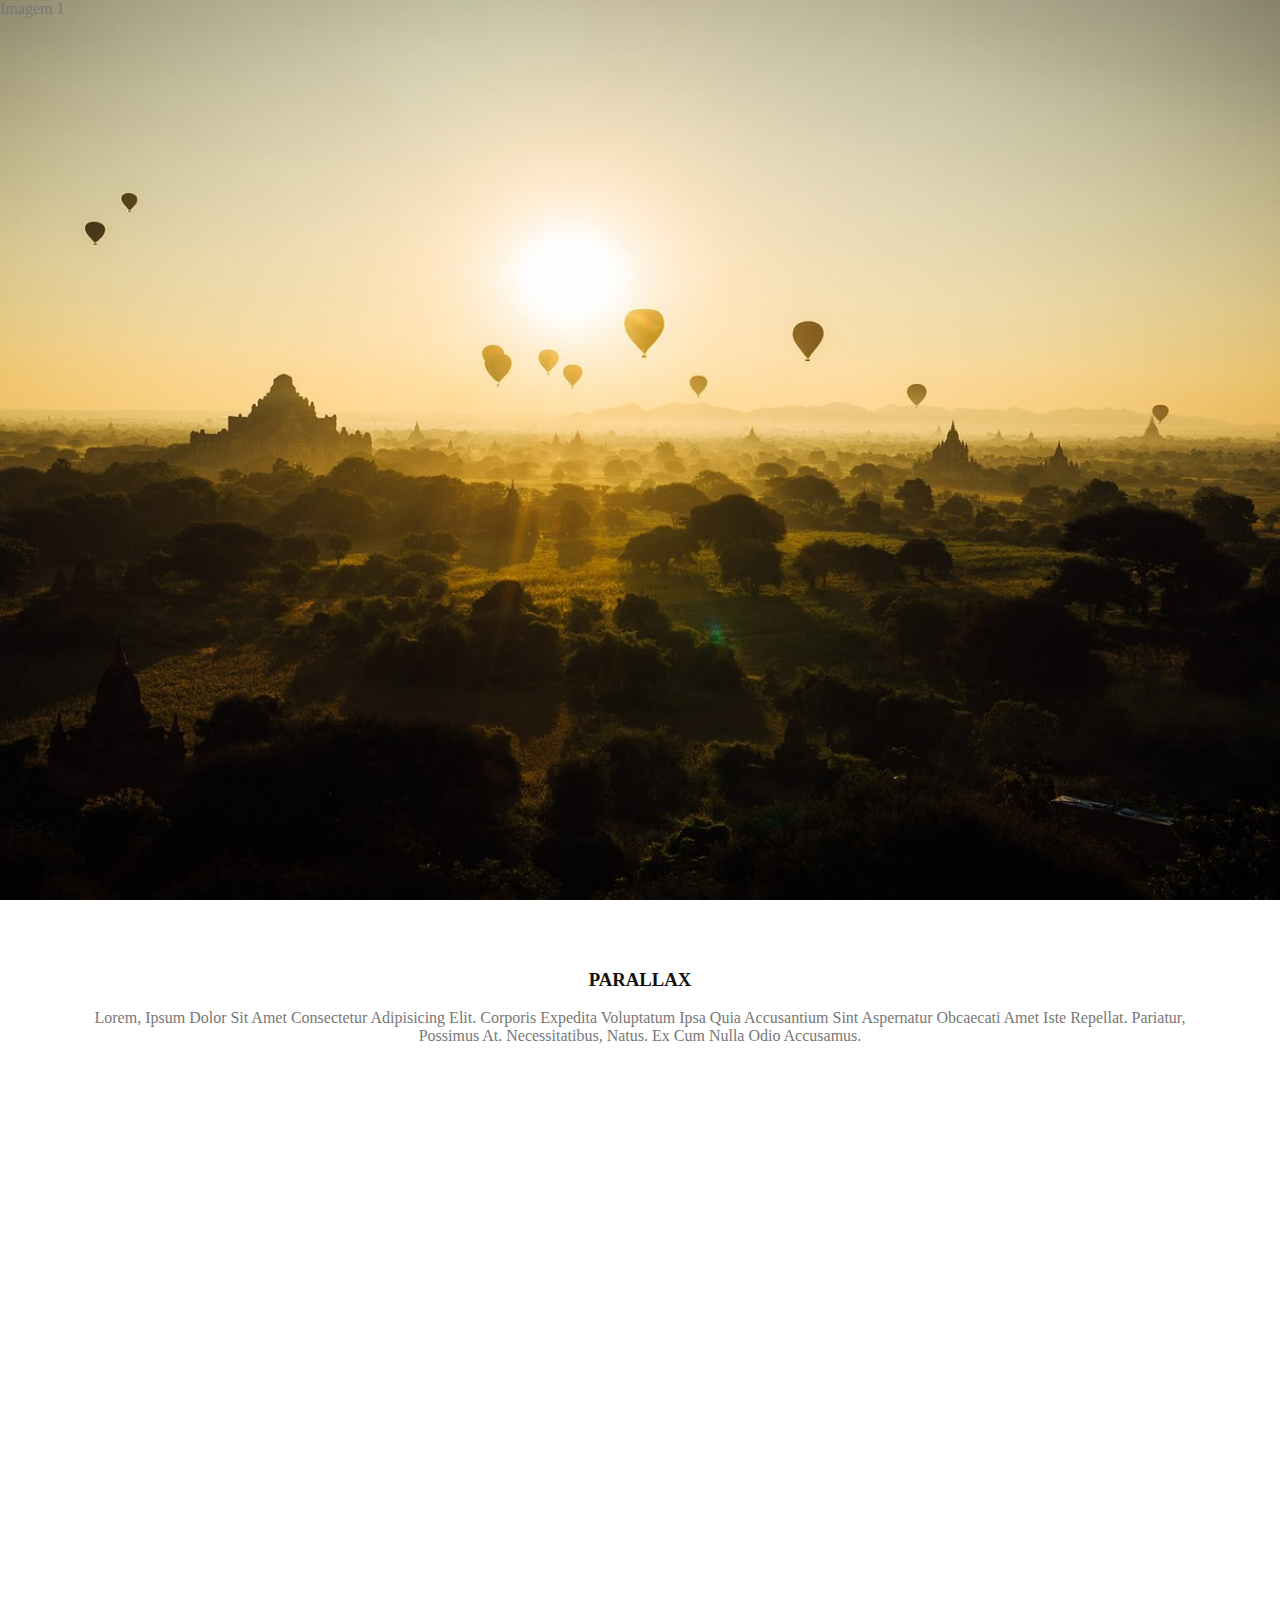
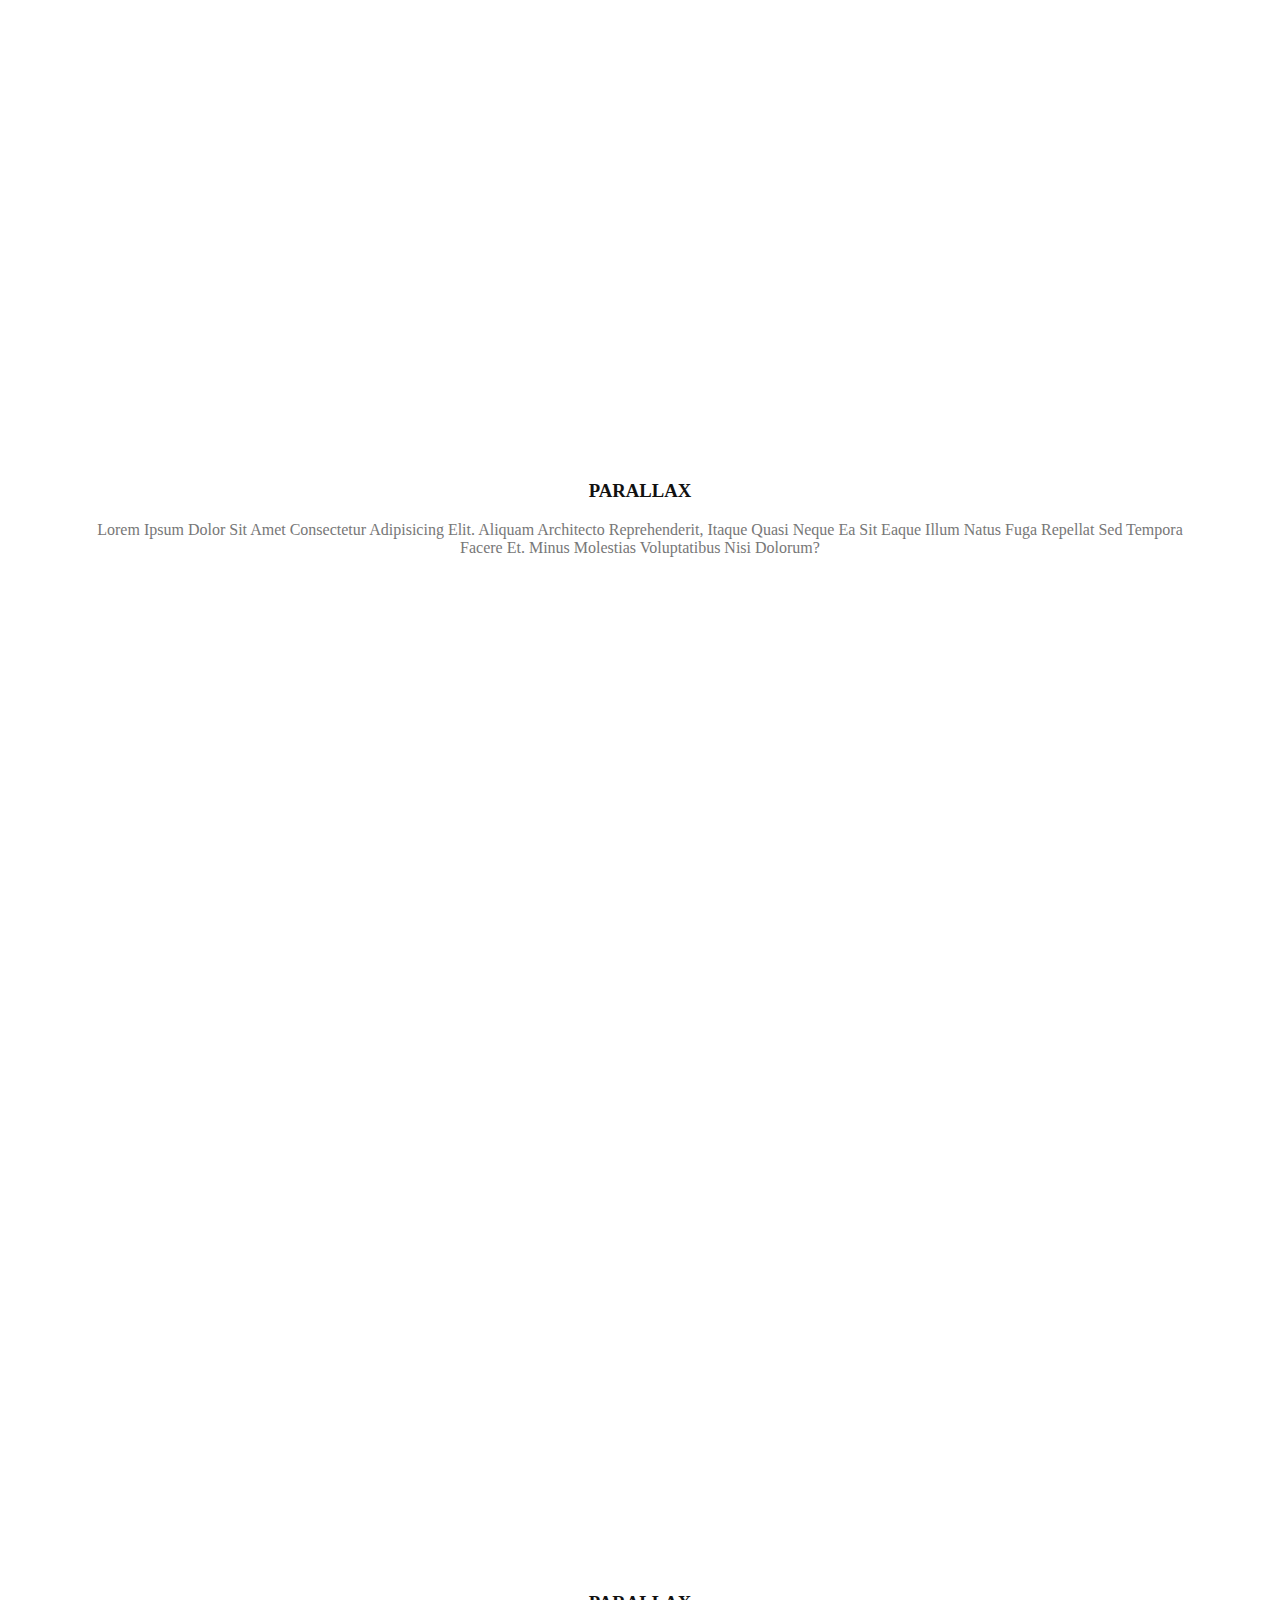
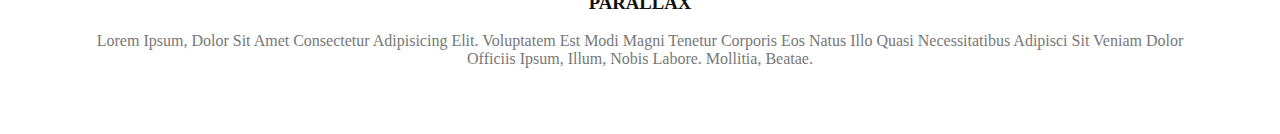
<file: Efeito Parallax/index.html>
<!DOCTYPE html>
<html lang="en">
<head>
    <meta charset="UTF-8">
    <meta http-equiv="X-UA-Compatible" content="IE=edge">
    <meta name="viewport" content="width=device-width, initial-scale=1.0">
    <title>Document</title>
    <style type="text/css">

        body, html{
            margin: 0;
            height: 100%;
            color: #777;
            text-transform: capitalize;
        }

        .conteudo{
            text-align: center;
            padding: 50px 80px;
            background-color: #fff;
        }

        h3{
            text-transform: uppercase;
            color: #111;
        }

        .imagem1, .imagem2, .imagem3{
            height: 100%;
            background-repeat: no-repeat;
            background-size: cover;
            background-position: center;
            background-attachment: fixed;
        }

        .imagem1{
            background-image: url(imagens/imagem1.jpg);
        }

        .imagem2{
            background-image: url(imagens/imagem2.jpg);
        }

        .imagem3{
            background-image: url(imagens/imagem3.jpg);
        }
    </style>
</head>
<body>
    <div class="imagem1">imagem 1</div>
    <div class="conteudo">
        <h3>parallax</h3>
        <p>Lorem, ipsum dolor sit amet consectetur adipisicing elit. Corporis expedita voluptatum ipsa quia accusantium sint aspernatur obcaecati amet iste repellat. Pariatur, possimus at. Necessitatibus, natus. Ex cum nulla odio accusamus.</p>
    </div>

    <div class="imagem2"></div>
    <div class="conteudo">
        <h3>parallax</h3>
        <p>Lorem ipsum dolor sit amet consectetur adipisicing elit. Aliquam architecto reprehenderit, itaque quasi neque ea sit eaque illum natus fuga repellat sed tempora facere et. Minus molestias voluptatibus nisi dolorum?</p>
    </div>

    <div class="imagem3"></div>
    <div class="conteudo">
        <h3>parallax</h3>
        <p>Lorem ipsum, dolor sit amet consectetur adipisicing elit. Voluptatem est modi magni tenetur corporis eos natus illo quasi necessitatibus adipisci sit veniam dolor officiis ipsum, illum, nobis labore. Mollitia, beatae.</p>
    </div>

</body>
</html>
</file>
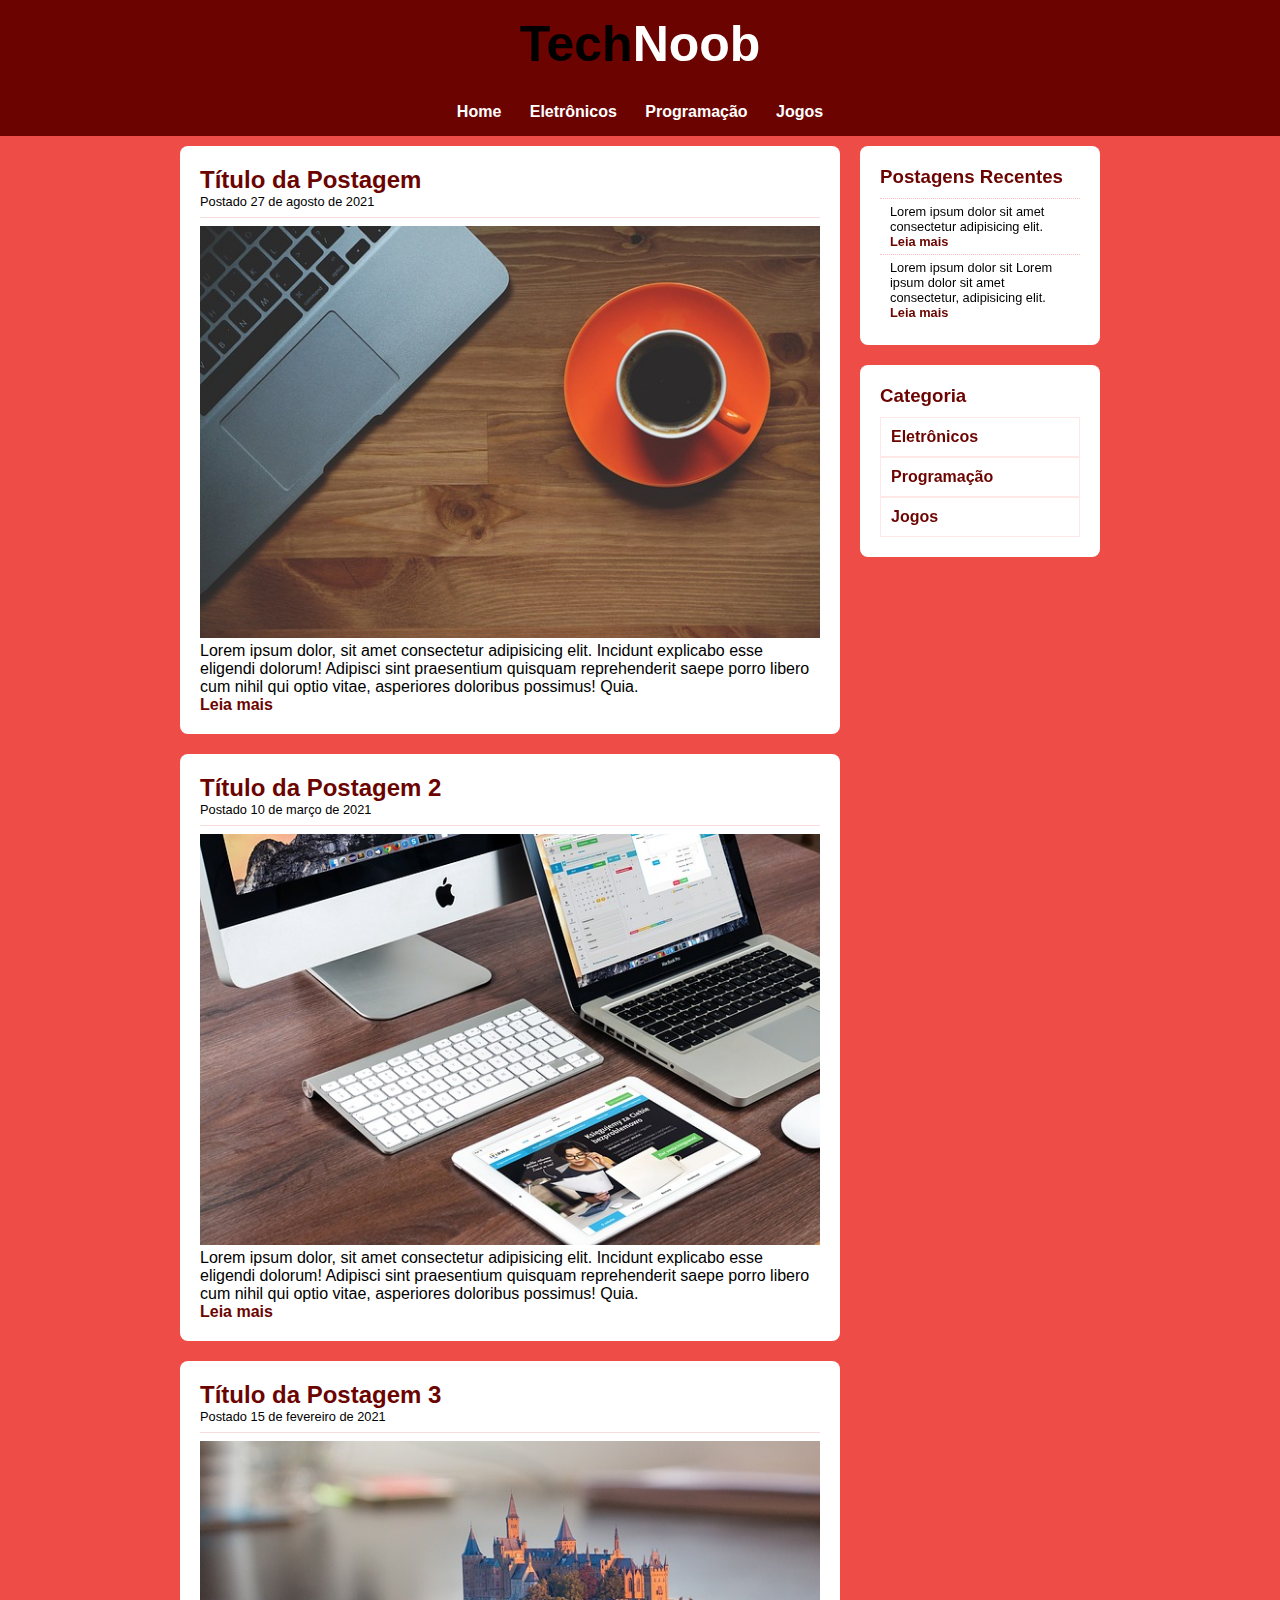
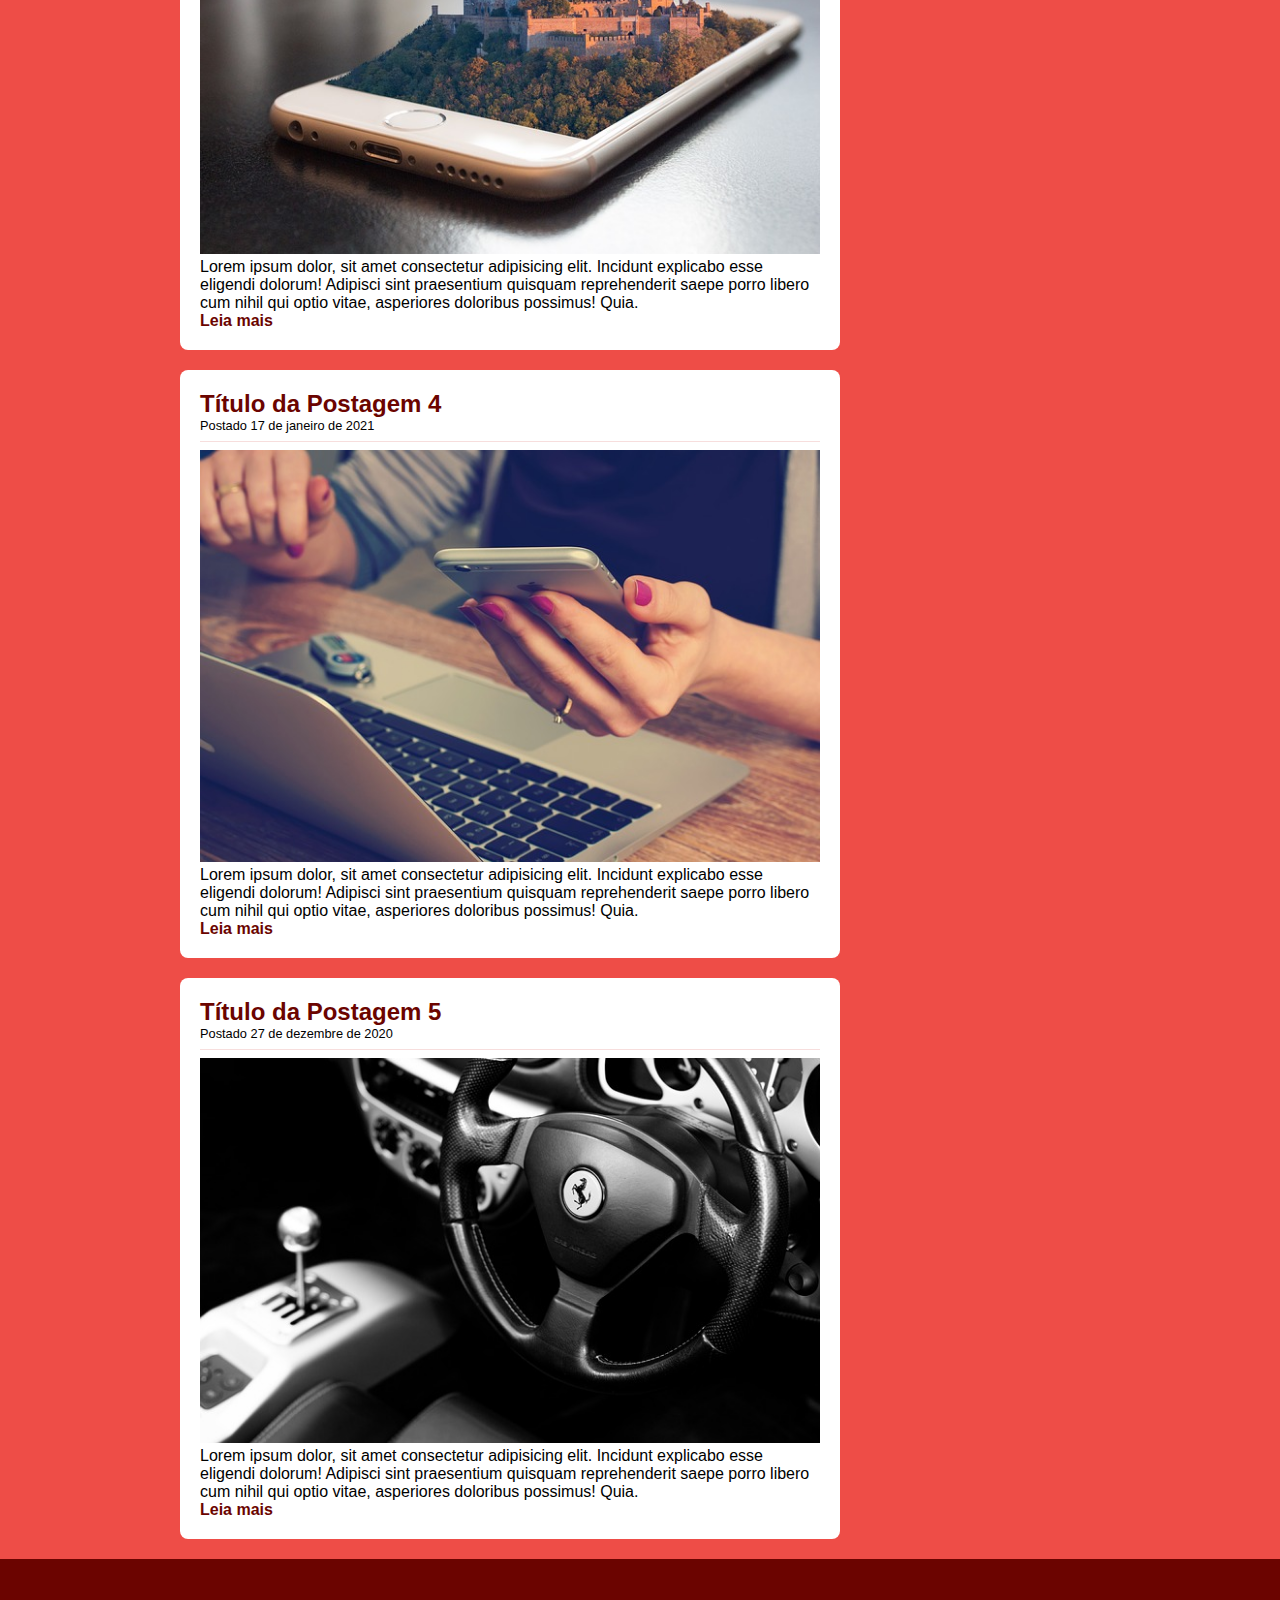
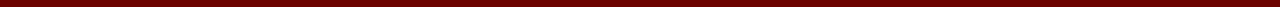
<file: TechNoob/index.html>
<!DOCTYPE html>
<html lang="pt-br">
<head>
    <meta charset="UTF-8">
    <meta http-equiv="X-UA-Compatible" content="IE=edge">
    <meta name="viewport" content="width=device-width, initial-scale=1.0">
    <link rel="stylesheet" href="css/style.css">
    <title>TechNoob</title>
</head>
<body>
    <div id="cabecalho">
        <div id="logo">
            Tech<span class="branco">Noob</span> 
        </div>
        <div id="menu">
            <a href="index.html">Home</a>
            <a href="">Eletrônicos</a>
            <a href="">Programação</a>
            <a href="">Jogos</a>
        </div>
    </div>
    <div id="area_principal">
        <div id="area_postagens">
            <div class="post">
                <h2>Título da Postagem</h2>
                <span class="data">Postado 27 de agosto de 2021</span>
                <img width="620px" src="images/imagem1.jpg">
                <p>
                    Lorem ipsum dolor, sit amet consectetur adipisicing elit. Incidunt explicabo esse eligendi dolorum! Adipisci sint praesentium quisquam reprehenderit saepe porro libero cum nihil qui optio vitae, asperiores doloribus possimus! Quia.
                </p>
                <a href="">Leia mais</a>
            </div>
            <div class="post">
                <h2>Título da Postagem 2</h2>
                <span class="data">Postado 10 de março de 2021</span>
                <img width="620px" src="images/imagem2.jpg">
                <p>
                    Lorem ipsum dolor, sit amet consectetur adipisicing elit. Incidunt explicabo esse eligendi dolorum! Adipisci sint praesentium quisquam reprehenderit saepe porro libero cum nihil qui optio vitae, asperiores doloribus possimus! Quia.
                </p>
                <a href="">Leia mais</a>
            </div>
            <div class="post">
                <h2>Título da Postagem 3</h2>
                <span class="data">Postado 15 de fevereiro de 2021</span>
                <img width="620px" src="images/imagem3.jpg">
                <p>
                    Lorem ipsum dolor, sit amet consectetur adipisicing elit. Incidunt explicabo esse eligendi dolorum! Adipisci sint praesentium quisquam reprehenderit saepe porro libero cum nihil qui optio vitae, asperiores doloribus possimus! Quia.
                </p>
                <a href="">Leia mais</a>
            </div>
            <div class="post">
                <h2>Título da Postagem 4</h2>
                <span class="data">Postado 17 de janeiro de 2021</span>
                <img width="620px" src="images/imagem4.jpg">
                <p>
                    Lorem ipsum dolor, sit amet consectetur adipisicing elit. Incidunt explicabo esse eligendi dolorum! Adipisci sint praesentium quisquam reprehenderit saepe porro libero cum nihil qui optio vitae, asperiores doloribus possimus! Quia.
                </p>
                <a href="">Leia mais</a>
            </div>
            <div class="post">
                <h2>Título da Postagem 5</h2>
                <span class="data">Postado 27 de dezembre de 2020</span>
                <img width="620px" src="images/imagem5.jpg">
                <p>
                    Lorem ipsum dolor, sit amet consectetur adipisicing elit. Incidunt explicabo esse eligendi dolorum! Adipisci sint praesentium quisquam reprehenderit saepe porro libero cum nihil qui optio vitae, asperiores doloribus possimus! Quia.
                </p>
                <a href="">Leia mais</a>
            </div>
        </div>
        <div id="area_lateral">
            <div class="conteudo_lateral">
                <h3>Postagens Recentes</h3>
                <div class="texto_lateral">   
                    <p>Lorem ipsum dolor sit amet consectetur adipisicing elit.</p>
                    <a href="">Leia mais</a>
                </div> 
                <div class="texto_lateral">   
                    <p>Lorem ipsum dolor sit Lorem ipsum dolor sit amet consectetur, adipisicing elit.</p>
                    <a href="">Leia mais</a>
                </div> 
            </div>
            <div class="conteudo_lateral">
                <div class="cat_lateral">    
                    <h3>Categoria</h3>
                    <a href="">Eletrônicos</a>
                    <a href="">Programação</a>
                    <a href="">Jogos</a>
                </div>
            </div>
        </div>
        
    </div>
    <div id="rodape">
        <a href="">Linkedin</a>
    </div>
</body>
</html>
</file>
<file: TechNoob/css/style.css>
* {
    margin: 0;
    padding: 0;
}

body {
    font-size: 1em;
    font-family: 'Trebuchet MS', Helvetica, sans-serif;
    background: #EE4D47;
}

/*
*****Cabeçalho*****
*/
#cabecalho{
    background-color: #6B0400;
    text-align: center;
}

#logo{   
    padding: 15px;
    font-size: 50px;
    font-weight: bold;
}

#menu{
    padding: 15px;
}

/*
***** MENU *****
*/
#cabecalho a:link, #cabecalho a:visited{
    color: #FFF;
    font-weight: bold;
    padding: 8px 12px;
}

#cabecalho a:hover{
    text-decoration: none;
    background: #FFF;
    color: #6B0400;
}

/*
*****Área Principal*****
*/

#area_principal{
    width: 920px;
    margin: 10px auto;
    
}

#area_postagens{
    width: 660px;
    float: left;
    
}

.post{
    padding: 20px;
    background: #FFF;
    border-radius: 8px;
    margin-bottom: 20px;
}

.data{
    display: block;
    font-size: 0.8em;
    border-bottom: 1px solid #f7dedd;
    padding-bottom: 8px;
    margin-bottom: 8px;
}

/*
***** lateral *****
*/

#area_lateral{
    width: 240px;
    position: fixed;
    margin-left: 680px;
}

.conteudo_lateral{
    padding: 20px;
    margin-bottom: 20px;
    background: #FFF;
    border-radius: 8px;
}

.texto_lateral{
    font-size: 0.8em;
    padding: 5px 10px;
    border-top: 1px dotted #ffbfbd;
}

.cat_lateral a:link, .cat_lateral a:visited{
    display: block;
    border: 0.5px solid #ffe8e7;
    padding: 10px;
}
.cat_lateral a:hover{
    background: #ffbfbd;
    text-decoration: none;
}

#rodape{
    clear: both;
    text-align: center;
    padding: 15px;
    background: #6B0400;
}
/*
***** GERAL *****
*/

a {
    text-decoration: none;
    color: #6B0400;
}

a:link, a:visited{
    color: #6B0400;
    font-weight: bold;
}

a:hover{
    text-decoration: underline;
}

.branco{
    color: #FFF;
}

h2{
    color: #6B0400;
}

h3{
    color:#6B0400;
    padding-bottom: 10px;
}
</file>
